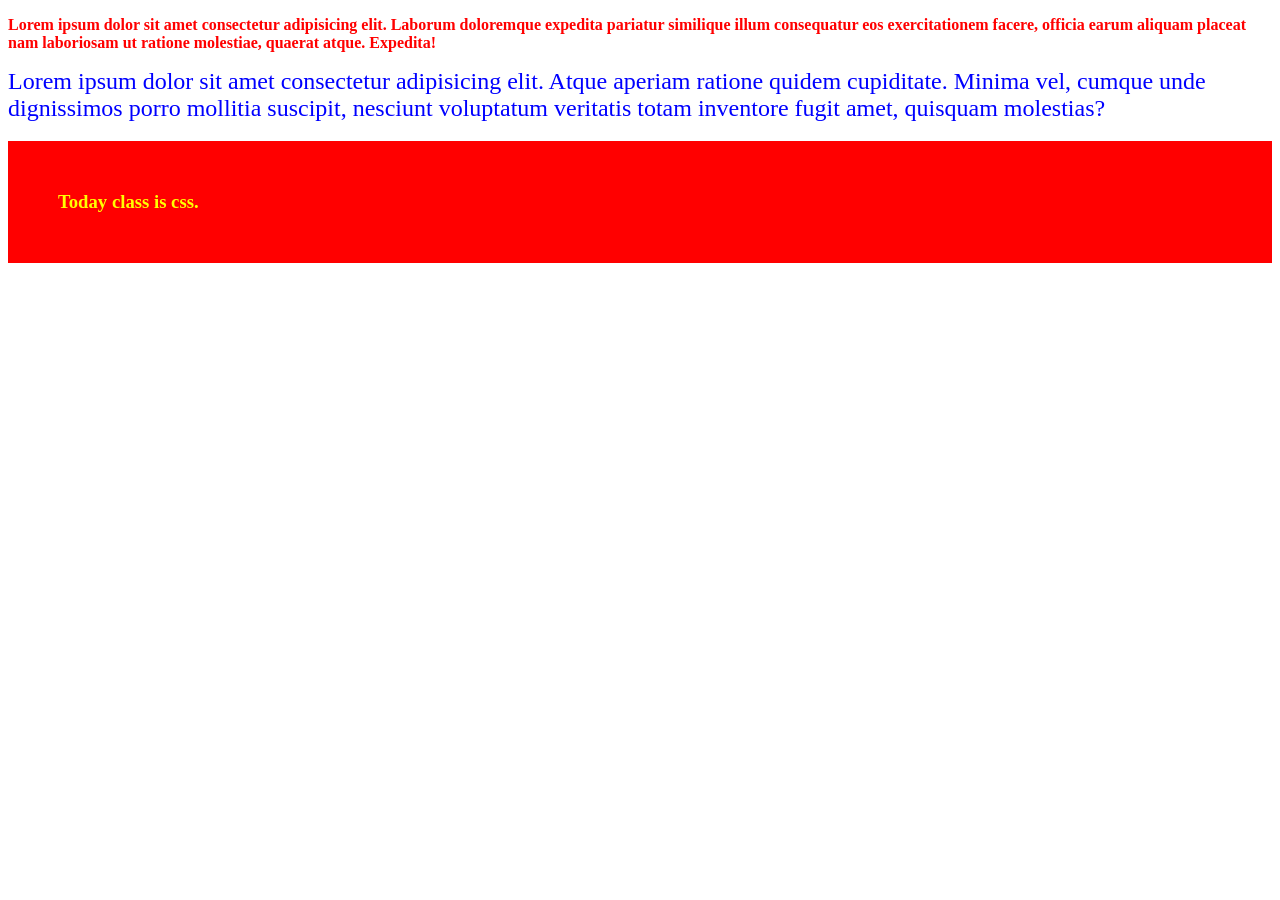
<file: pjt/20261116ex/index.html>
<!DOCTYPE html>
<html lang="en">
<head>
    <meta charset="UTF-8">
    <title>Document</title>

    <!-- 2.내부 스타일: <style> 태그로 css를 작성-->
    <style>
        div{
            font-size: 1.5em;
            color: blue;
        }
    </style>

    <!-- 외부(external) 스타일: .css파일을 따로 만들어서 작성-->
    <link href="index.css" rel="stylesheet type=text/css">

</head>
<body>

    <!-- 1.인라인 스타일: 태그에 직접 css를 작성 -->
     <p style="color: red; font-weight: bold;">
        Lorem ipsum dolor sit amet consectetur adipisicing elit. Laborum doloremque expedita pariatur similique illum consequatur eos exercitationem facere, officia earum aliquam placeat nam laboriosam ut ratione molestiae, quaerat atque. Expedita!
     </p>

     <div>
        Lorem ipsum dolor sit amet consectetur adipisicing elit. Atque aperiam ratione quidem cupiditate. Minima vel, cumque unde dignissimos porro mollitia suscipit, nesciunt voluptatum veritatis totam inventore fugit amet, quisquam molestias?
     </div>

     <h3>Today class is css.</h3>

</body>
</html>
</file>
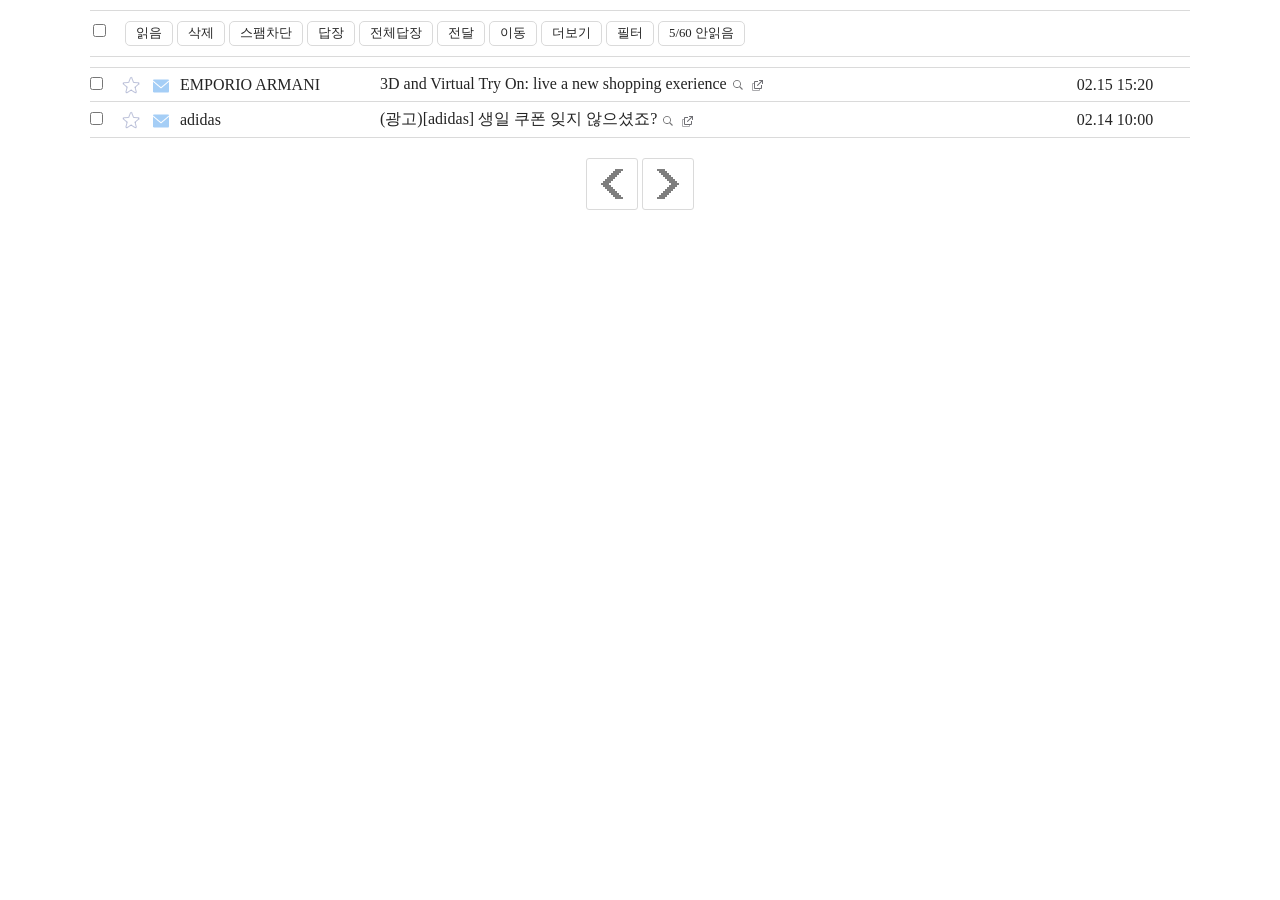
<file: pjt/20261118ex/index.html>
<!DOCTYPE html>
<html lang="en">
<head>
    <meta charset="UTF-8">
    <title>MAIL LIST</title>

    <link href="./common.css" rel="stylesheet" type="text/css">
    <link href="./index.css" rel="stylesheet" type="text/css">

</head>
<body>
    
    <div id="wrap">
        <div class="menu_wrap">
            <input type="checkbox">
            <a href="#none">읽음</a>
            <a href="#none">삭제</a>
            <a href="#none">스팸차단</a>
            <a href="#none">답장</a>
            <a href="#none">전체답장</a>
            <a href="#none">전달</a>
            <a href="#none">이동</a>
            <a href="#none">더보기</a>
            <a href="#none">필터</a>
            <a href="#none">5/60 안읽음</a>
        </div>
        <div class="list_wrap">
            <table>
                <tr>
                    <td>
                        <input type="checkbox">
                    </td>
                    <td>
                        <img src="./imgs/01.png">
                    </td>
                    <td>
                        <img src="./imgs/02.png">
                    </td>
                    <td>
                        <a href="#none">EMPORIO ARMANI</a>
                    </td>
                    <td>
                        <a href="#none">3D and Virtual Try On: live a new shopping exerience</a><a href="#none"><img src="./imgs/03.png"</a><a href="#none"><img src="./imgs/04.png"</a>                              
                    </td>
                    <td>
                        <a href="#none">02.15 15:20</a>
                    </td>
                </tr>
                <tr>
                    <td>
                        <input type="checkbox">
                    </td>
                    <td>
                        <img src="./imgs/01.png">
                    </td>
                    <td>
                        <img src="./imgs/02.png">
                    </td>
                    <td>
                        <a href="#none">adidas</a>
                    </td>
                    <td>
                        <a href="#none">(광고)[adidas] 생일 쿠폰 잊지 않으셨죠?</a><a href="#none"><img src="./imgs/03.png"</a><a href="#none"><img src="./imgs/04.png"</a>                              
                    </td>
                    <td>
                        <a href="#none">02.14 10:00</a>
                    </td>
                </tr>
            </table>
        </div>
        <div class="page">
            <a href="#none"><img src="./imgs/06.png"></a>
            <a href="#none"><img src="./imgs/05.png"></a>
        </div>
    </div>

</body>
</html>
</file>
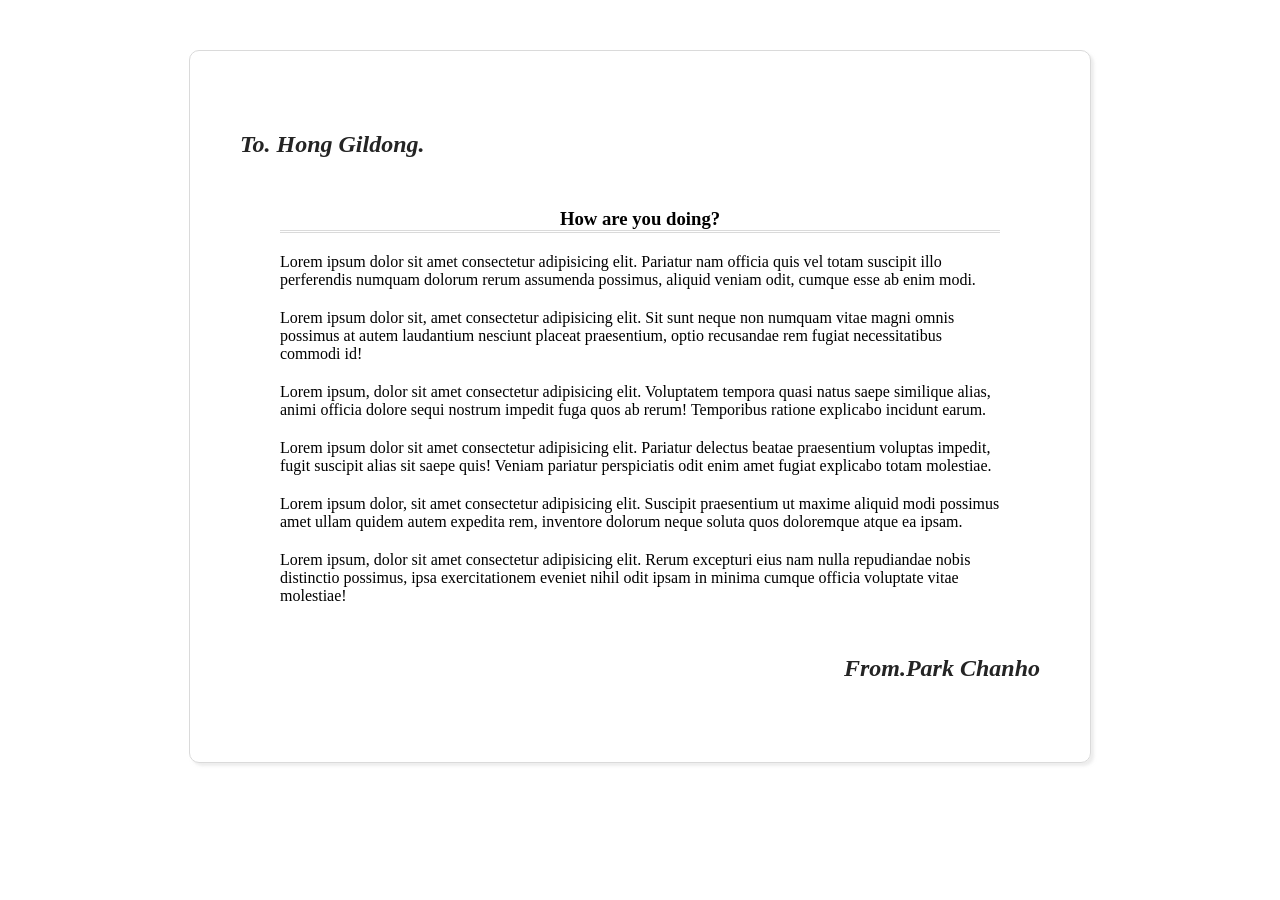
<file: pjt/20261117ex/letter/index.html>
<!DOCTYPE html>
<html lang="en">
<head>
    <meta charset="UTF-8">
    <title>letter</title>
    <link href="index.css" rel="stylesheet" type="text/css">
    <link href="common.css" rel="stylesheet" type="text/css">
</head>
<body>
    
    <div id="wrap">
       
        <div class="to">             
            <a href="http://www.naver.com" target="_blank">
               <h2>To. Hong Gildong.</h2>
            </a>   
        </div>

        <div class="head">
            <h3>
            How are you doing?
            </h3>
        </div>

     <div class="body">
        <p>
            Lorem ipsum dolor sit amet consectetur adipisicing elit. Pariatur nam officia quis vel totam suscipit illo perferendis numquam dolorum rerum assumenda possimus, aliquid veniam odit, cumque esse ab enim modi.
        </p>
        <p>
            Lorem ipsum dolor sit, amet consectetur adipisicing elit. Sit sunt neque non numquam vitae magni omnis possimus at autem laudantium nesciunt placeat praesentium, optio recusandae rem fugiat necessitatibus commodi id!
        </p>
        <p>
            Lorem ipsum, dolor sit amet consectetur adipisicing elit. Voluptatem tempora quasi natus saepe similique alias, animi officia dolore sequi nostrum impedit fuga quos ab rerum! Temporibus ratione explicabo incidunt earum.
        </p>
        <p>
            Lorem ipsum dolor sit amet consectetur adipisicing elit. Pariatur delectus beatae praesentium voluptas impedit, fugit suscipit alias sit saepe quis! Veniam pariatur perspiciatis odit enim amet fugiat explicabo totam molestiae.
        </p>
        <p>
            Lorem ipsum dolor, sit amet consectetur adipisicing elit. Suscipit praesentium ut maxime aliquid modi possimus amet ullam quidem autem expedita rem, inventore dolorum neque soluta quos doloremque atque ea ipsam.
        </p>
        <p>
            Lorem ipsum, dolor sit amet consectetur adipisicing elit. Rerum excepturi eius nam nulla repudiandae nobis distinctio possimus, ipsa exercitationem eveniet nihil odit ipsam in minima cumque officia voluptate vitae molestiae!
        </p>
     </div>

     <div class="from">
        <a href="#none">
        <h2>From.Park Chanho</h2>
        </a>
     </div>

    </div>

</body>
</html>
</file>
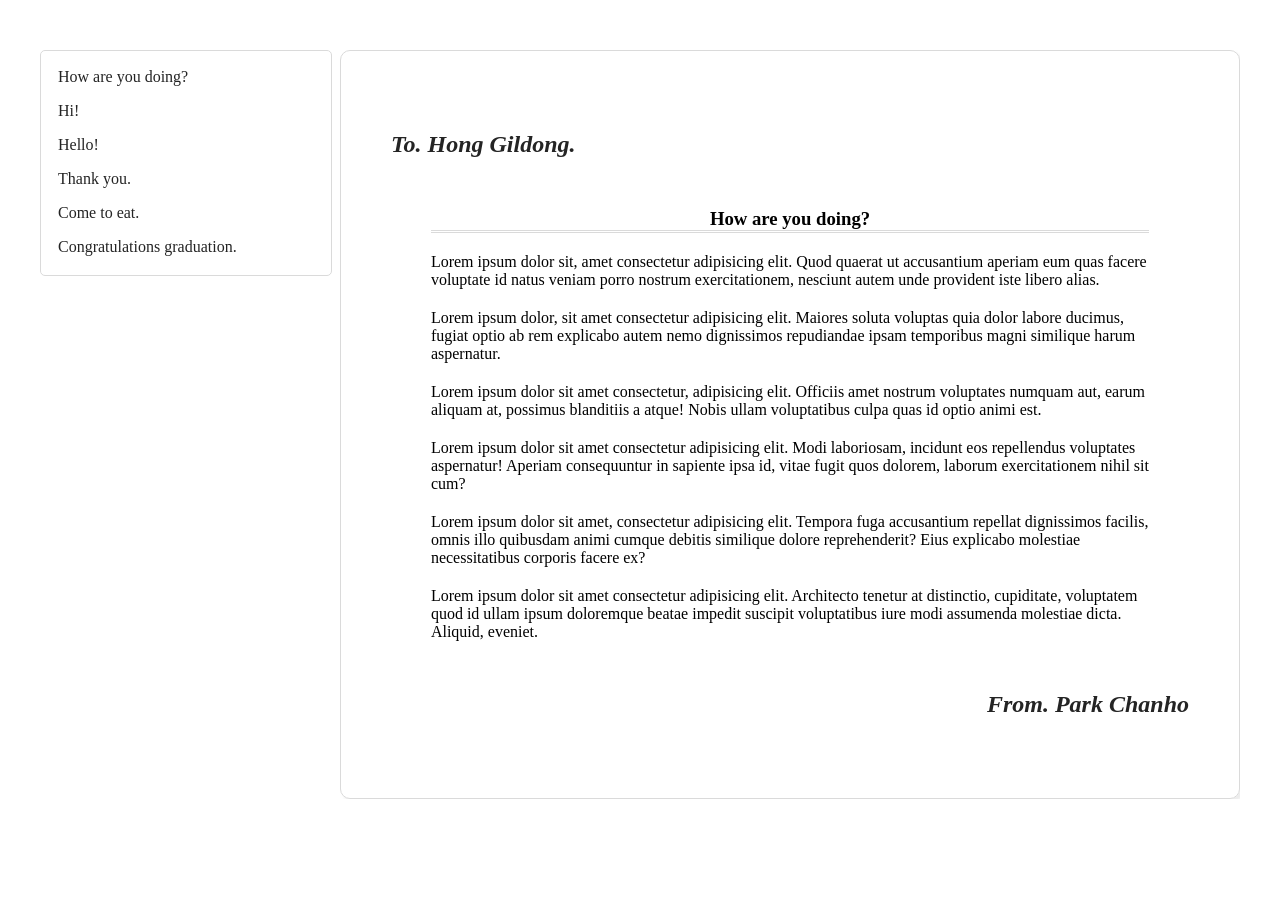
<file: pjt/20261117ex/letter_list/index.html>
<!DOCTYPE html>
<html lang="en">
<head>
    <meta charset="UTF-8">
    <title>Document</title>
    <link href="./common01.css" rel="stylesheet" type="text/css">
    <link href="./index01.css" rel="stylesheet" type="text/css">
</head>
<body>
    
    <div id="wrap">
        <ul>
            <li class="list">
                <ul>
                    <li><a href="#none">How are you doing?</a></li>
                    <li><a href="#none">Hi!</a></li>
                    <li><a href="#none">Hello!</a></li>
                    <li><a href="#none">Thank you.</a></li>
                    <li><a href="#none">Come to eat.</a></li>
                    <li><a href="#none">Congratulations graduation.</a></li>
                </ul>
            </li>
            <li class="letter">
                <div class="letter_wrap">

                    <div class="to">
                        <a href="http://www.naver.com" target="_blank">
                            <h2>To. Hong Gildong.</h2>
                        </a>
                    </div>

                    <div class="head">
                        <h3>
                            How are you doing?
                        </h3>
                    </div>

                    <div class="body">
                        <p>
                            Lorem ipsum dolor sit, amet consectetur adipisicing elit. Quod quaerat ut accusantium aperiam eum quas facere voluptate id natus veniam porro nostrum exercitationem, nesciunt autem unde provident iste libero alias.
                        </p>
                        <p>
                            Lorem ipsum dolor, sit amet consectetur adipisicing elit. Maiores soluta voluptas quia dolor labore ducimus, fugiat optio ab rem explicabo autem nemo dignissimos repudiandae ipsam temporibus magni similique harum aspernatur.
                        </p>
                        <p>
                            Lorem ipsum dolor sit amet consectetur, adipisicing elit. Officiis amet nostrum voluptates numquam aut, earum aliquam at, possimus blanditiis a atque! Nobis ullam voluptatibus culpa quas id optio animi est.
                        </p>
                        <p>
                            Lorem ipsum dolor sit amet consectetur adipisicing elit. Modi laboriosam, incidunt eos repellendus voluptates aspernatur! Aperiam consequuntur in sapiente ipsa id, vitae fugit quos dolorem, laborum exercitationem nihil sit cum?
                        </p>
                        <p>
                            Lorem ipsum dolor sit amet, consectetur adipisicing elit. Tempora fuga accusantium repellat dignissimos facilis, omnis illo quibusdam animi cumque debitis similique dolore reprehenderit? Eius explicabo molestiae necessitatibus corporis facere ex?
                        </p>
                        <p>
                            Lorem ipsum dolor sit amet consectetur adipisicing elit. Architecto tenetur at distinctio, cupiditate, voluptatem quod id ullam ipsum doloremque beatae impedit suscipit voluptatibus iure modi assumenda molestiae dicta. Aliquid, eveniet.
                        </p>
                    </div>

                    <div class="from">
                        <a href="#none">
                            <h2>From. Park Chanho</h2>
                        </a>
                    </div>

                </div>
            </li>
        </ul>
    </div>

</body>
</html>
</file>
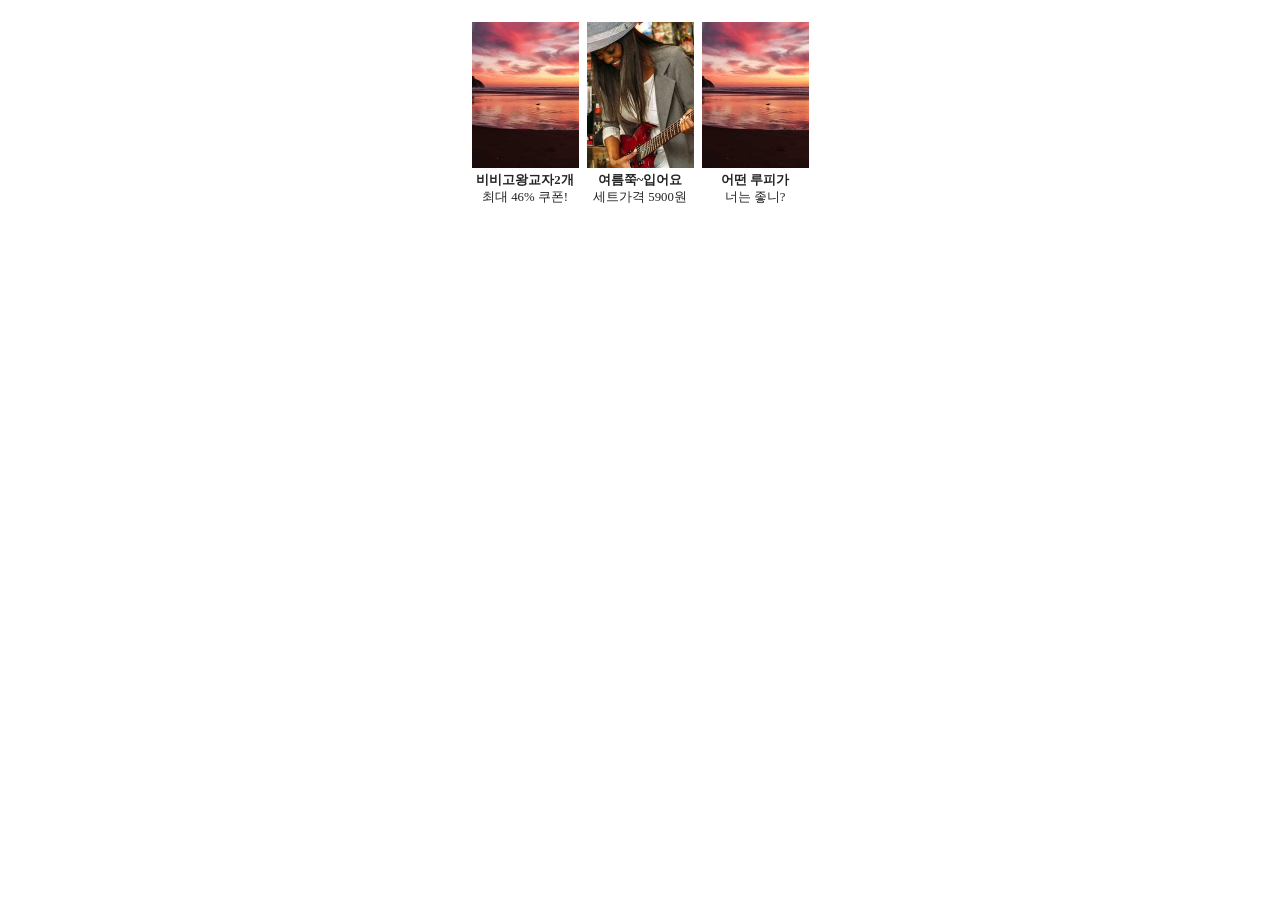
<file: pjt/20261118ex/goods_list/index.html>
<!DOCTYPE html>
<html lang="en">
<head>
    <meta charset="UTF-8">
    <title>GOODS</title>
    <link href="./common01.css" rel="stylesheet" type="text/css">
    <link href="./index01.css" rel="stylesheet" type="text/css">
</head>
<body>
    <div id="wrap">
        <table>
            <tbody>
                <tr>
                    <td>
                        <div>
                            <a href="#none"><img src="./imgs/788-214x292.jpg" alt="비비고왕교자2개"></a>
                        </div>
                        <div>
                            <a href="#none">
                                <p>비비고왕교자2개</p>
                                <p>최대 46% 쿠폰!</p>
                            </a>
                        </div>
                    </td>
                    <td>
                        <div>
                            <a href="#none"><img src="./imgs/836-214x292.jpg" alt="여름쭉~입어요"></a>
                        </div>
                        <div>
                            <a href="#none">
                                <p>여름쭉~입어요</p>
                                <p>세트가격 5900원</p>
                            </a>
                        </div>
                    </td>
                    <td>
                        <div>
                            <a href="#none"><img src="./imgs/788-214x292.jpg" alt="어떤 루피가 너는 좋니?"></a>
                        </div>
                        <div>
                            <a href="#none">
                                <p>어떤 루피가</p>
                                <p>너는 좋니?</p>
                            </a>
                        </div>
                    </td>
                </tr>
            </tbody>
        </table>
    </div>
</body>
</html>
</file>
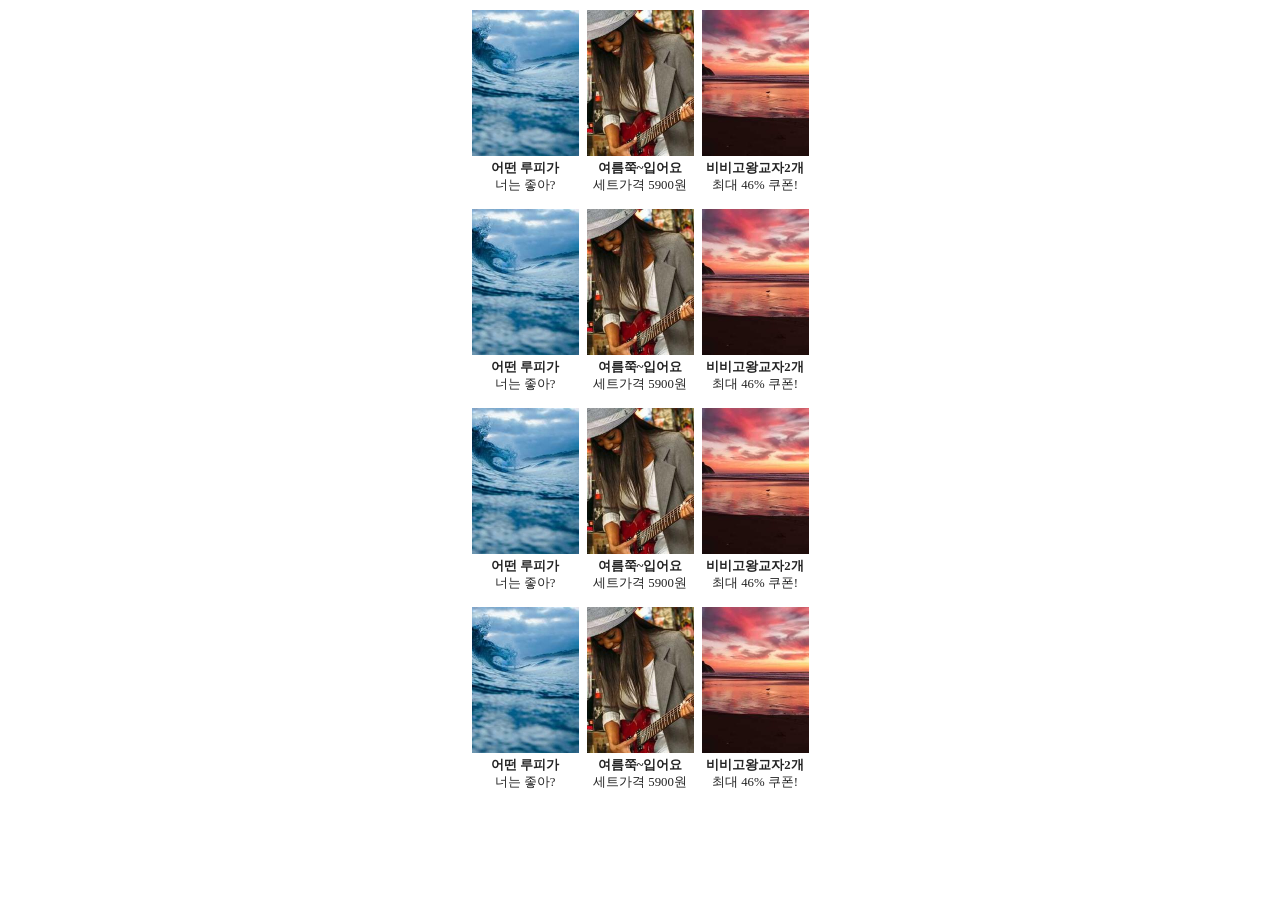
<file: pjt/20261118ex/goos_list_li/index.html>
<!DOCTYPE html>
<html lang="en">
<head>
    <meta charset="UTF-8">
    <title>GOODS LIST</title>

    <link href="./common.css" rel="stylesheet" type="text/css">
    <link href="./index.css" rel="stylesheet" type="text/css">

</head>
<body>
    
    <div id="wrap">
        <ul class="item">
            <li class="item_wrap">
                <div>
                    <a href="#none"><img src="./imgs/935-214x292.jpg"></a>
                </div>
                <div>
                    <a href="#none">
                        <p>
                            어떤 루피가
                        </p>
                        <p>
                            너는 좋아?
                        </p>
                    </a>
                </div>
            </li>
            <li class="item_wrap">
                <div>
                    <a href="#none"><img src="./imgs/836-214x292.jpg"></a>
                </div>
                <div>
                    <a href="#none">
                        <p>
                            여름쭉~입어요
                        </p>
                        <p>
                            세트가격 5900원
                        </p>
                    </a>
                </div>
            </li>
            <li class="item_wrap">
                <div>
                    <a href="#none"><img src="./imgs/788-214x292.jpg"></a>
                </div>
                <div>
                    <a href="#none">
                        <p>
                            비비고왕교자2개
                        </p>
                        <p>
                            최대 46% 쿠폰!
                        </p>
                    </a>
                </div>
            </li>
        </ul>
        <ul class="item">
            <li class="item_wrap">
                <div>
                    <a href="#none"><img src="./imgs/935-214x292.jpg"></a>
                </div>
                <div>
                    <a href="#none">
                        <p>
                            어떤 루피가
                        </p>
                        <p>
                            너는 좋아?
                        </p>
                    </a>
                </div>
            </li>
            <li class="item_wrap">
                <div>
                    <a href="#none"><img src="./imgs/836-214x292.jpg"></a>
                </div>
                <div>
                    <a href="#none">
                        <p>
                            여름쭉~입어요
                        </p>
                        <p>
                            세트가격 5900원
                        </p>
                    </a>
                </div>
            </li>
            <li class="item_wrap">
                <div>
                    <a href="#none"><img src="./imgs/788-214x292.jpg"></a>
                </div>
                <div>
                    <a href="#none">
                        <p>
                            비비고왕교자2개
                        </p>
                        <p>
                            최대 46% 쿠폰!
                        </p>
                    </a>
                </div>
            </li>
        </ul>
        <ul class="item">
            <li class="item_wrap">
                <div>
                    <a href="#none"><img src="./imgs/935-214x292.jpg"></a>
                </div>
                <div>
                    <a href="#none">
                        <p>
                            어떤 루피가
                        </p>
                        <p>
                            너는 좋아?
                        </p>
                    </a>
                </div>
            </li>
            <li class="item_wrap">
                <div>
                    <a href="#none"><img src="./imgs/836-214x292.jpg"></a>
                </div>
                <div>
                    <a href="#none">
                        <p>
                            여름쭉~입어요
                        </p>
                        <p>
                            세트가격 5900원
                        </p>
                    </a>
                </div>
            </li>
            <li class="item_wrap">
                <div>
                    <a href="#none"><img src="./imgs/788-214x292.jpg"></a>
                </div>
                <div>
                    <a href="#none">
                        <p>
                            비비고왕교자2개
                        </p>
                        <p>
                            최대 46% 쿠폰!
                        </p>
                    </a>
                </div>
            </li>
        </ul>
        <ul class="item">
            <li class="item_wrap">
                <div>
                    <a href="#none"><img src="./imgs/935-214x292.jpg"></a>
                </div>
                <div>
                    <a href="#none">
                        <p>
                            어떤 루피가
                        </p>
                        <p>
                            너는 좋아?
                        </p>
                    </a>
                </div>
            </li>
            <li class="item_wrap">
                <div>
                    <a href="#none"><img src="./imgs/836-214x292.jpg"></a>
                </div>
                <div>
                    <a href="#none">
                        <p>
                            여름쭉~입어요
                        </p>
                        <p>
                            세트가격 5900원
                        </p>
                    </a>
                </div>
            </li>
            <li class="item_wrap">
                <div>
                    <a href="#none"><img src="./imgs/788-214x292.jpg"></a>
                </div>
                <div>
                    <a href="#none">
                        <p>
                            비비고왕교자2개
                        </p>
                        <p>
                            최대 46% 쿠폰!
                        </p>
                    </a>
                </div>
            </li>
        </ul>
    </div>

</body>
</html>
</file>
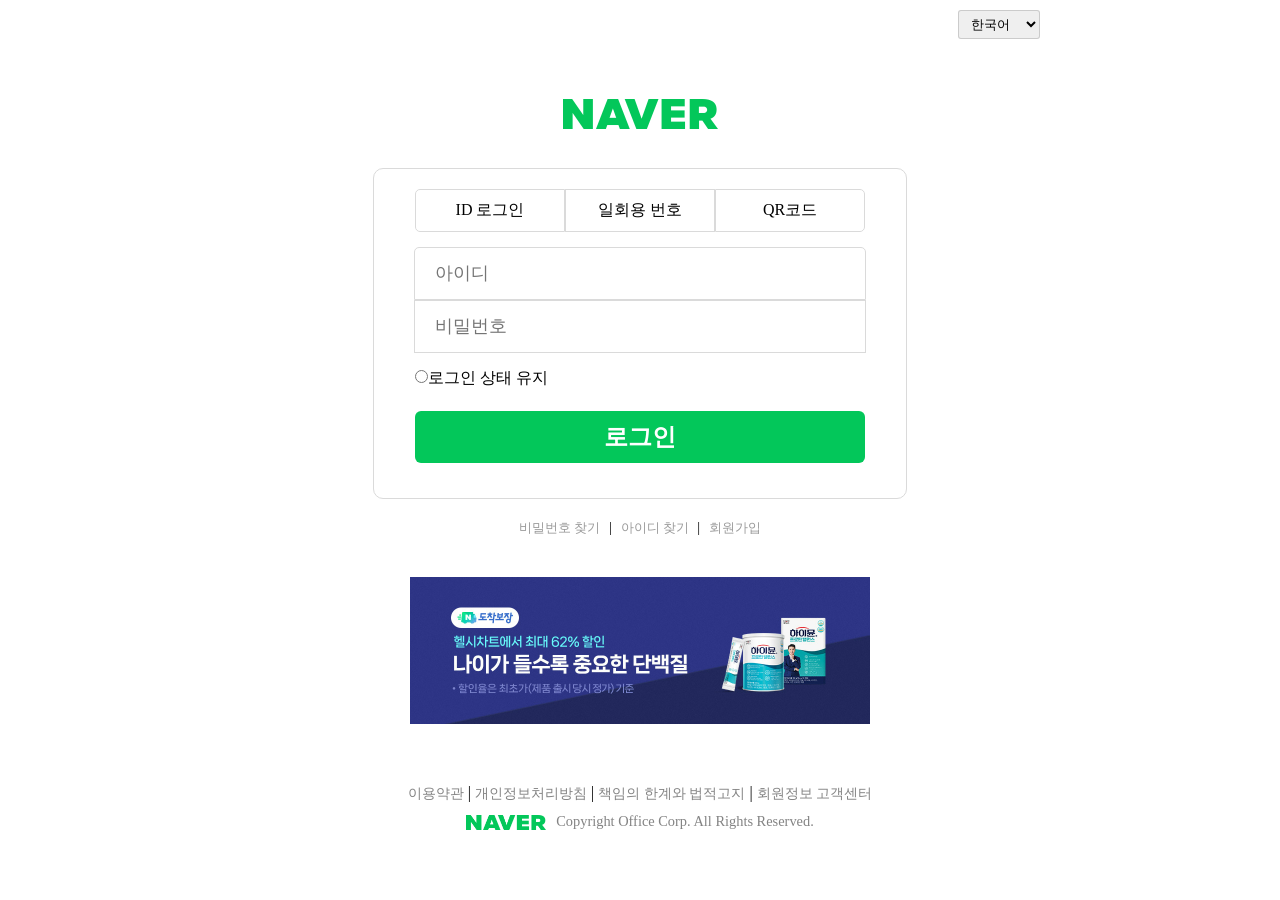
<file: pjt/20261119ex/login/index.html>
<!DOCTYPE html>
<html lang="en">
<head>
    <meta charset="UTF-8">
    <title>LOGIN</title>

    <link href="./common.css" rel="stylesheet" type="text/css">
    <link href="./index.css" rel="stylesheet" type="text/css">

</head>
<body>

    <div id="wrap">

        <div class="language">
            <select>
                <option value="kor">한국어</option>
                <option value="eng">English</option>
                <option value="chi">中文</option>
            </select>
        </div>

        <div class="logo">
            <img src="./imgs/img02.png">
        </div>

        <div class="login_form">
            <ul>
                <li>ID 로그인</li>
                <li>일회용 번호</li>
                <li>QR코드</li>
            </ul>
            <input type="text" name="m_id" placeholder="아이디">
            <br>
            <input type="password" name="m_pw" placeholder="비밀번호">  
            <div>
                <input type="radio" name="status_login">로그인 상태 유지
                <br>
                <button>로그인</button>
            </div>
        </div>

        <div class="find_mamber">
            <a href="#none"> 비밀번호 찾기</a>
                |
            <a href="#none"> 아이디 찾기</a>
                |
            <a href="#none"> 회원가입</a>
        </div>

        <div class="ad">
            <a href="#none">
                <img src="./imgs/img01.png">
            </a>
        </div>

        <div class="office">
            <p>
                <a href="#none">이용약관</a>
                 |
                <a href="#none">개인정보처리방침</a>
                 |
                <a href="#none">책임의 한계와 법적고지</a>
                 |
                <a href="#none">회원정보 고객센터</a>
            </p>
            <p>
                <img src="./imgs/img02.png"><span>Copyright Office Corp. All Rights Reserved.</span>
            </p>
         </div>
         
    </div>
    
</body>
</html>
</file>
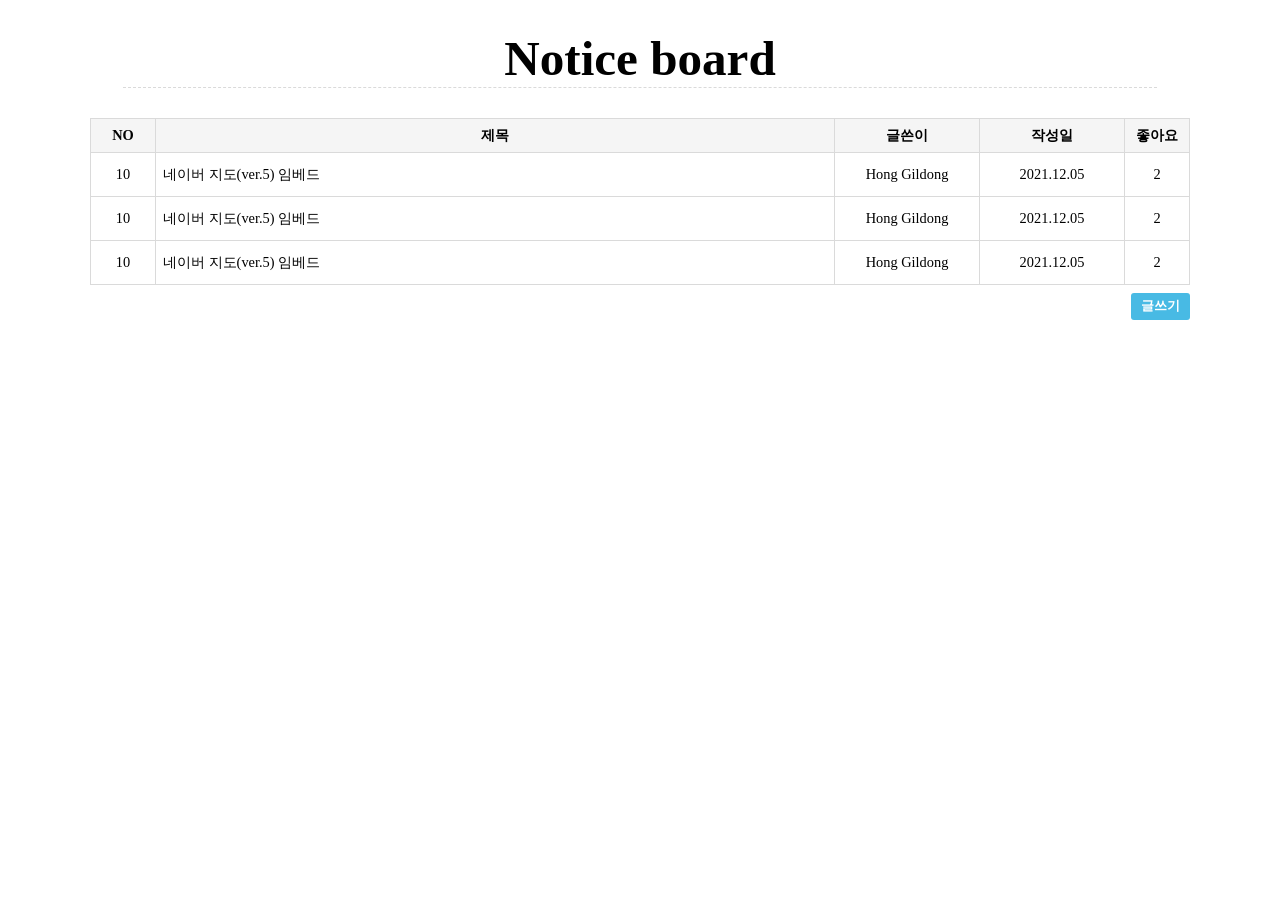
<file: pjt/20261119ex/notice_board_list/index.html>
<!DOCTYPE html>
<html lang="en">
<head>
    <meta charset="UTF-8">
    <title>NOTICE BOARD LIST</title>

    <link href="./common.css" rel="Stylesheet" type="text/css">
    <link href="./index.css" rel="Stylesheet" type="text/css">

</head>
<body>
    
    <div id="wrap">

        <div class="title">
            Notice board
        </div>

        <table>
            <thead>
                <tr>
                    <th>NO</th>
                    <th>제목</th>
                    <th>글쓴이</th>
                    <th>작성일</th>
                    <th>좋아요</th>
                </tr>
            </thead>
            <tbody>
                <tr>
                    <td>
                        10
                    </td>
                    <td>
                        네이버 지도(ver.5) 임베드 
                    </td>
                    <td>
                        Hong Gildong
                    </td>
                    <td>
                        2021.12.05
                    </td>
                    <td>2</td>
                </tr>
                                <tr>
                    <td>
                        10
                    </td>
                    <td>
                        네이버 지도(ver.5) 임베드 
                    </td>
                    <td>
                        Hong Gildong
                    </td>
                    <td>
                        2021.12.05
                    </td>
                    <td>2</td>
                </tr>
                                <tr>
                    <td>
                        10
                    </td>
                    <td>
                        네이버 지도(ver.5) 임베드
                    </td>
                    <td>
                        Hong Gildong
                    </td>
                    <td>
                        2021.12.05
                    </td>
                    <td>2</td>
                </tr>
            </tbody>
        </table>

        <div class="fun">
            <a href="#none">글쓰기</a>
        </div>

    </div>

</body>
</html>
</file>
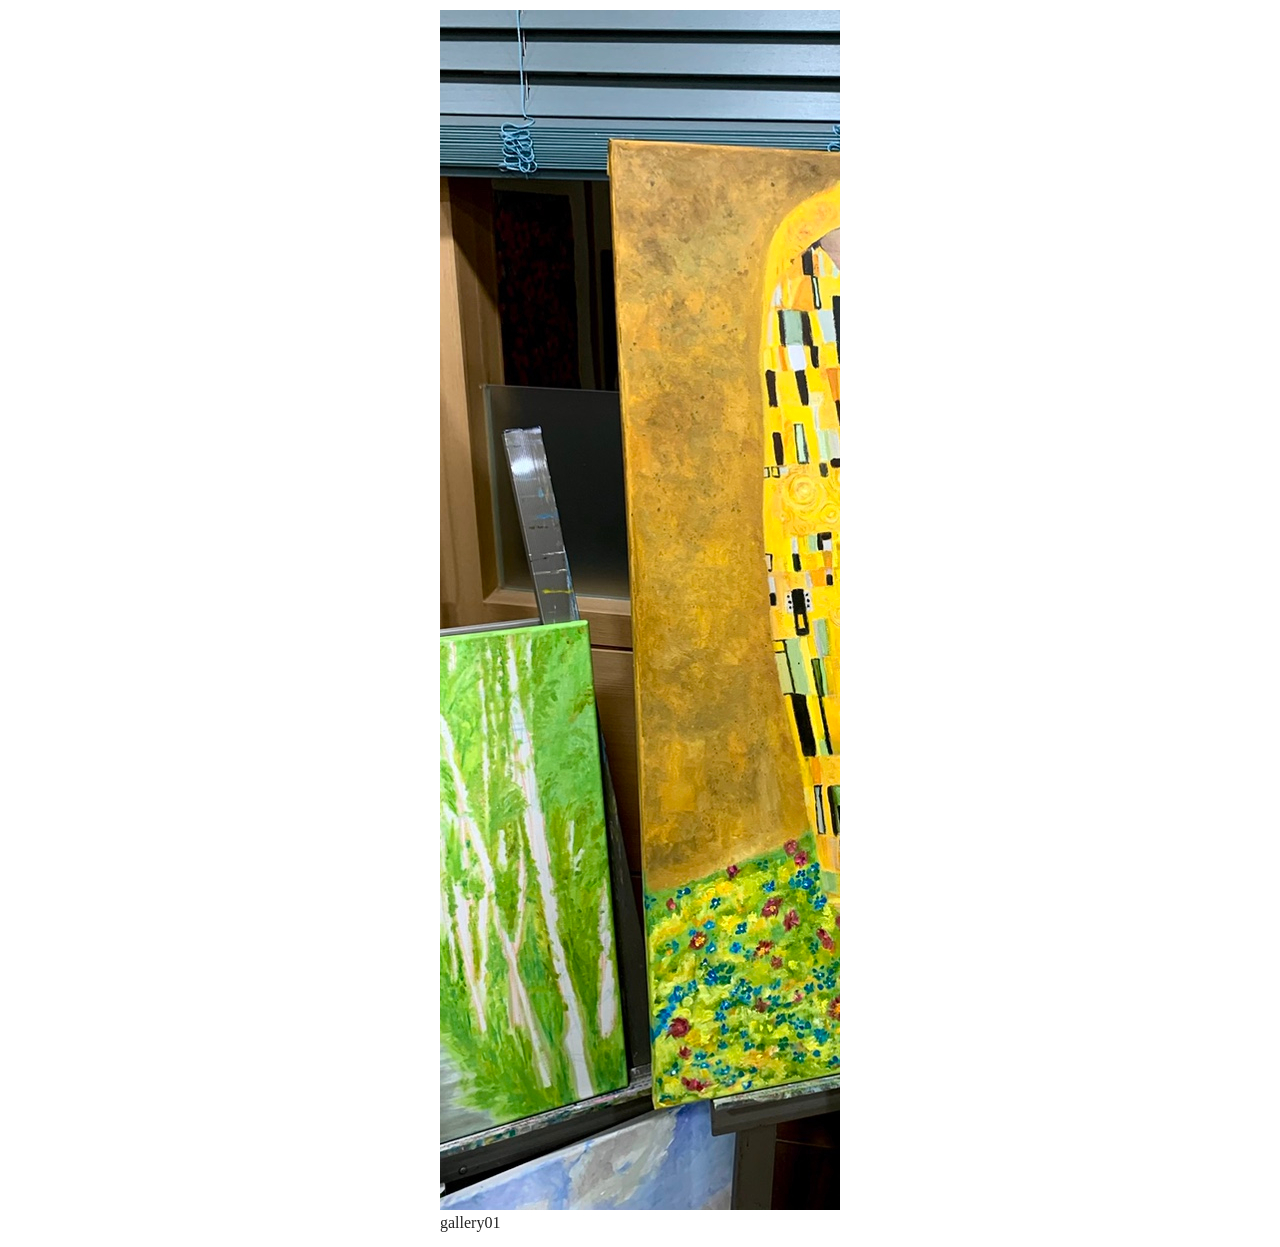
<file: pjt/20261120ex/gallery/index.html>
<!DOCTYPE html>
<html lang="en">
<head>
    <meta charset="UTF-8">
    <title>gllery</title>

    <link href="./index.css" rel="stylesheet" type="text/css">
    <link href="./common.css" rel="stylesheet" type="text/css">

</head>
<body>

    <div id="wrap">

            <ul class="item">
                <li class="list">
                    <div>
                     <a href="#none"> <img src="./imgs/7360.jpg"> </a>
                    </div>

                    <div>
                     <a href="#none"> <span> gallery01</span></a>
                    </div>
                </li> 

            </ul>

    </div>
    
</body>
</html>
</file>
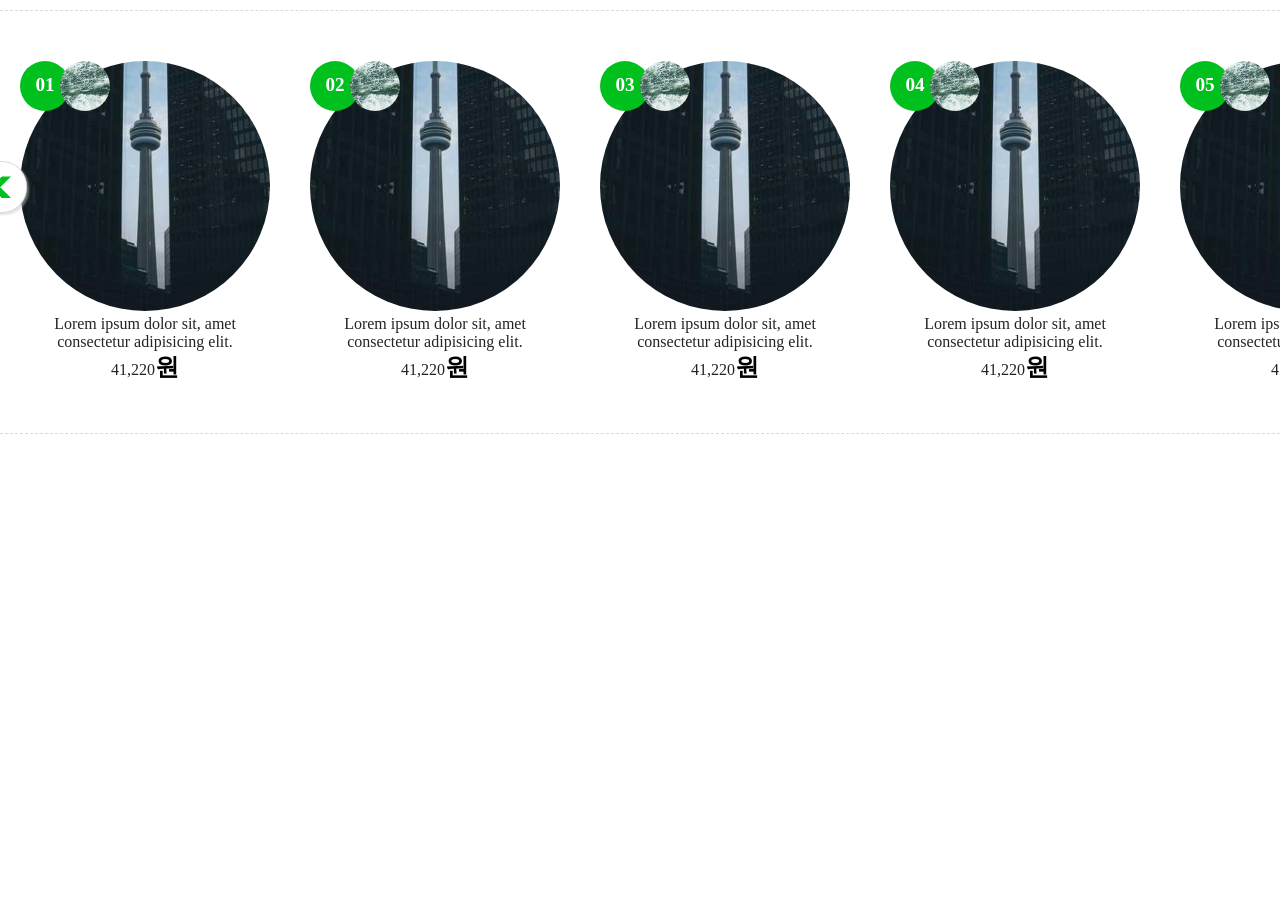
<file: pjt/20261120ex/slide/index.html>
<!DOCTYPE html>
<html lang="en">
<head>
    <meta charset="UTF-8">
    <title>Document</title>

    <link href="./index.css" rel="stylesheet" type="text/css">
    <link href="./common.css" rel="stylesheet" type="text/css">

</head>
<body>
    
    <div id="wrap">

        <div class="slide_wrap">

            <ul>
                <li class="item_wrap">

                    <div class="thum">
                        <a href="#none">
                            <img src="./imgs/1075-500x500.jpg">
                        </a>
                    </div>
                    <div class="goods_info">
                        <a href="#none"> Lorem ipsum dolor sit, amet consectetur adipisicing elit.</a>
                    </div>
                    <div class="goods_price">
                        <a href="#none">41,220</a><span>원</spen> </a>
                    </div>
                    <div class="no">
                        01
                    </div>
                    <div class="sticker">
                        <img src="./imgs/1053-100x100.jpg">
                    </div>

                </li>
                <li class="item_wrap">

                    <div class="thum">
                        <a href="#none">
                            <img src="./imgs/1075-500x500.jpg">
                        </a>
                    </div>
                    <div class="goods_info">
                        <a href="#none"> Lorem ipsum dolor sit, amet consectetur adipisicing elit.</a>
                    </div>
                    <div class="goods_price">
                        <a href="#none">41,220</a><span>원</spen> </a>
                    </div>
                    <div class="no">
                        02
                    </div>
                    <div class="sticker">
                        <img src="./imgs/1053-100x100.jpg">
                    </div>

                </li>
                <li class="item_wrap">

                    <div class="thum">
                        <a href="#none">
                            <img src="./imgs/1075-500x500.jpg">
                        </a>
                    </div>
                    <div class="goods_info">
                        <a href="#none"> Lorem ipsum dolor sit, amet consectetur adipisicing elit.</a>
                    </div>
                    <div class="goods_price">
                        <a href="#none">41,220</a><span>원</spen> </a>
                    </div>
                    <div class="no">
                        03
                    </div>
                    <div class="sticker">
                        <img src="./imgs/1053-100x100.jpg">
                    </div>

                </li>
                <li class="item_wrap">

                    <div class="thum">
                        <a href="#none">
                            <img src="./imgs/1075-500x500.jpg">
                        </a>
                    </div>
                    <div class="goods_info">
                        <a href="#none"> Lorem ipsum dolor sit, amet consectetur adipisicing elit.</a>
                    </div>
                    <div class="goods_price">
                        <a href="#none">41,220</a><span>원</spen> </a>
                    </div>
                    <div class="no">
                        04
                    </div>
                    <div class="sticker">
                        <img src="./imgs/1053-100x100.jpg">
                    </div>

                </li>
                <li class="item_wrap">

                    <div class="thum">
                        <a href="#none">
                            <img src="./imgs/1075-500x500.jpg">
                        </a>
                    </div>
                    <div class="goods_info">
                        <a href="#none"> Lorem ipsum dolor sit, amet consectetur adipisicing elit.</a>
                    </div>
                    <div class="goods_price">
                        <a href="#none">41,220</a><span>원</spen> </a>
                    </div>
                    <div class="no">
                        05
                    </div>
                    <div class="sticker">
                        <img src="./imgs/1053-100x100.jpg">
                    </div>

                </li>
            </ul>

            <div class="left_arrow">
                <a href="#none">
                    <img src="./imgs/img02.png">
                </a>
            </div>

             <div class="right_arrow">
                <a href="#none">
                    <img src="./imgs/img01.png">
                </a>
            </div>
        
        </div>
         
    </div>
    
</body>
</html>
</file>
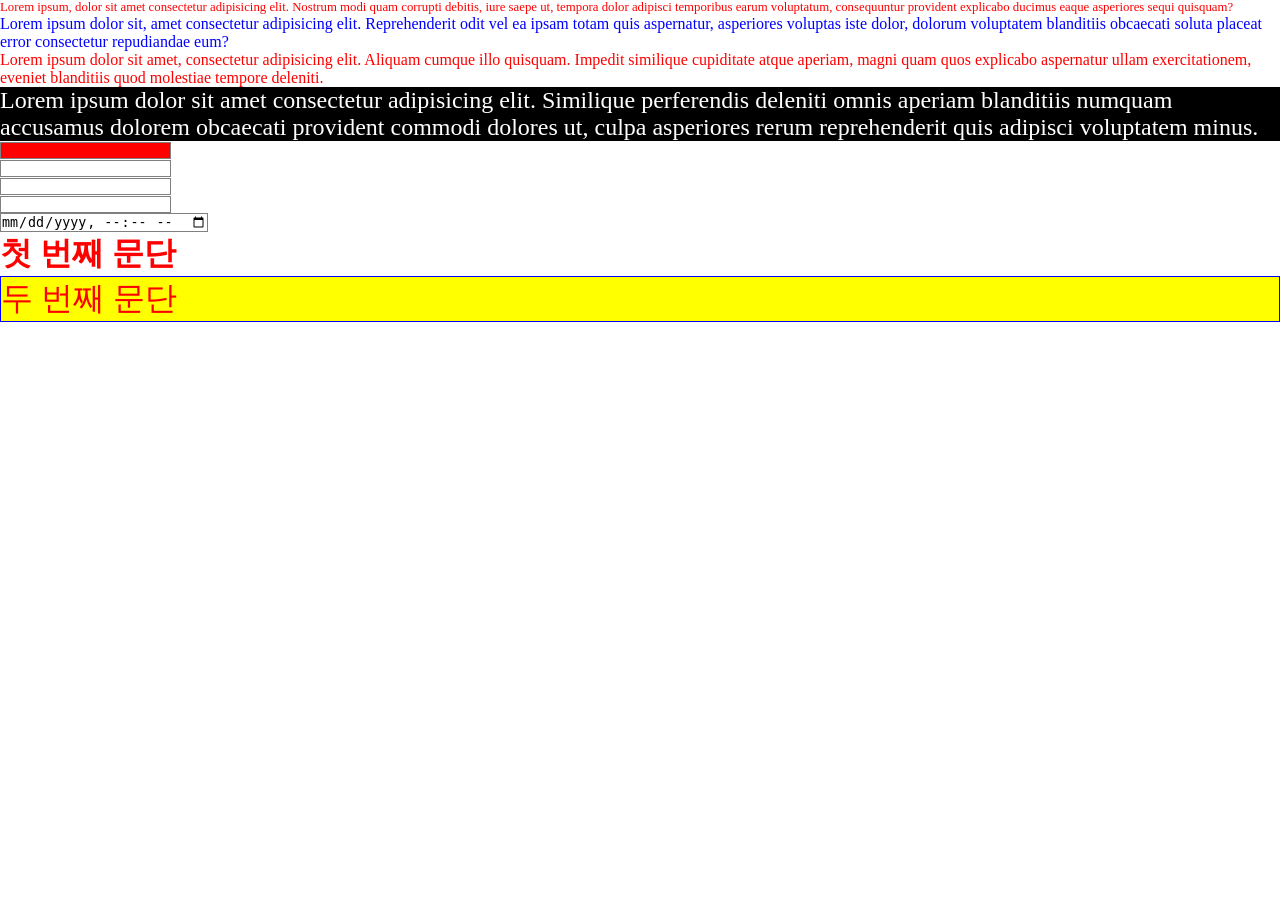
<file: pjt/20261116ex/index01.html>
<!DOCTYPE html>
<html lang="en">
<head>
    <meta charset="UTF-8">
    <title>Document</title>

    <link href="index01.css" rel="stylesheet" type="text/css">
</head>
<body>

    <p class="dog cat duck">
        Lorem ipsum, dolor sit amet consectetur adipisicing elit. Nostrum modi quam corrupti debitis, iure saepe ut, tempora dolor adipisci temporibus earum voluptatum, consequuntur provident explicabo ducimus eaque asperiores sequi quisquam?
    </p>
    
    <div class="lion">
        Lorem ipsum dolor sit, amet consectetur adipisicing elit. Reprehenderit odit vel ea ipsam totam quis aspernatur, asperiores voluptas iste dolor, dolorum voluptatem blanditiis obcaecati soluta placeat error consectetur repudiandae eum?
    </div>

    <p class="bug">
        Lorem ipsum dolor sit amet, consectetur adipisicing elit. Aliquam cumque illo quisquam. Impedit similique cupiditate atque aperiam, magni quam quos explicabo aspernatur ullam exercitationem, eveniet blanditiis quod molestiae tempore deleniti.
    </p>

    <div class="robot robot1 robot2" id="magingga">
        Lorem ipsum dolor sit amet consectetur adipisicing elit. Similique perferendis deleniti omnis aperiam blanditiis numquam accusamus dolorem obcaecati provident commodi dolores ut, culpa asperiores rerum reprehenderit quis adipisci voluptatem minus.
    </div>

    <input type="text" name="mamid"><br>
    <input type="password" name="mamPw"><br>
    <input type="email" name="mammail"><br>
    <input type="number" name="memPhone"><br>
    <input type="datetime-local" name="mamRagdate"><br>

    <section>
         <p>첫 번째 문단</p>
         <div>
            <p>두 번째 문단</p>
         </div>
    </section>

</body>
</html>
</file>
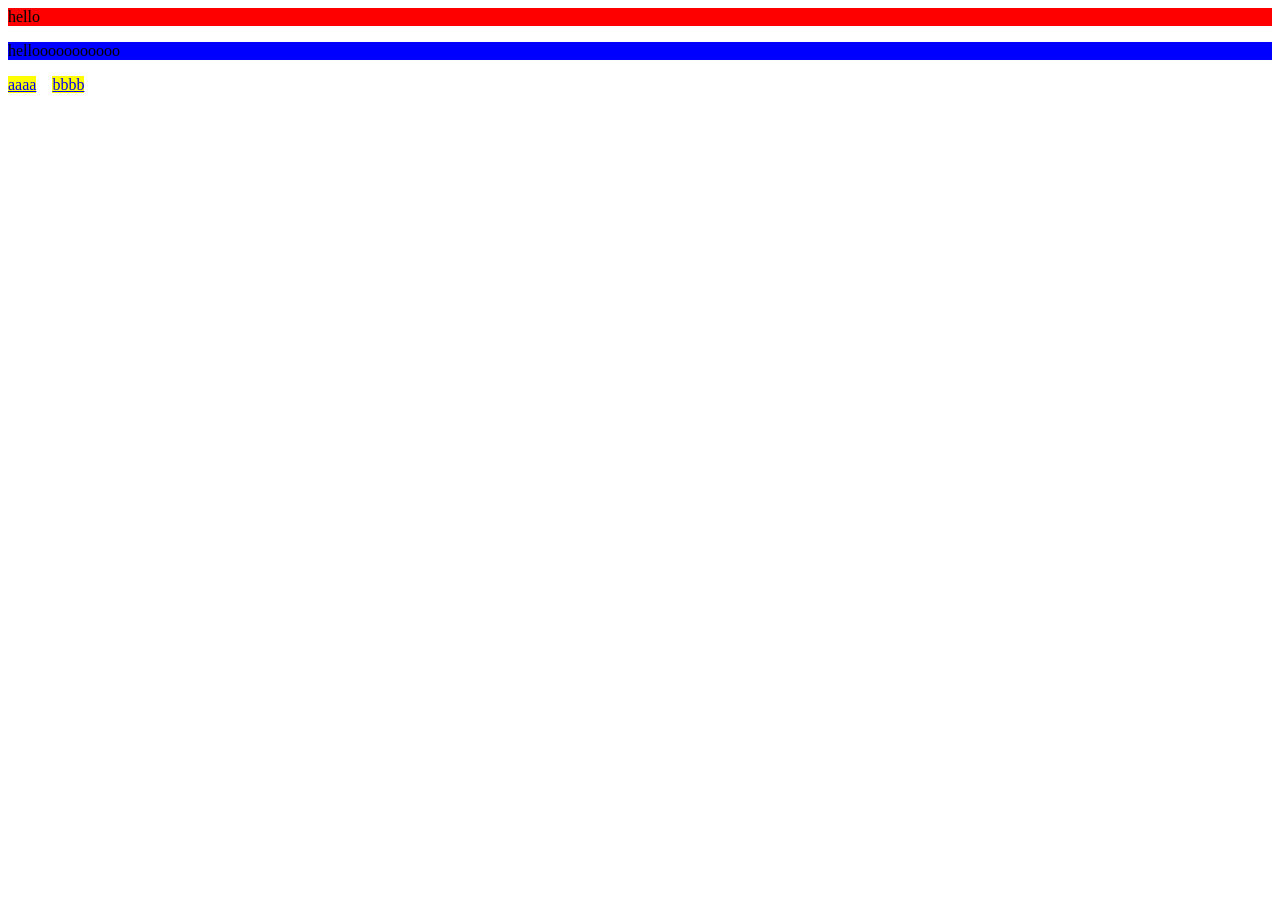
<file: pjt/20261118ex/temp.html>
<!DOCTYPE html>
<html lang="en">
<head>
    <meta charset="UTF-8">
    <meta name="viewport" content="width=device-width, initial-scale=1.0">
    <title>Document</title>

    <style>
        div {
            background-color: red;
        }

        p {
            background-color: blue;
        }

        a {
            background-color: yellow;
        }
    </style>

</head>
<body>
    
    <div>
        hello
    </div>

    <p>
        hellooooooooooo
    </p>

    <a href="#none">aaaa</a>
    &nbsp;&nbsp;
    <a href="#none">bbbb</a>

</body>
</html>
</file>
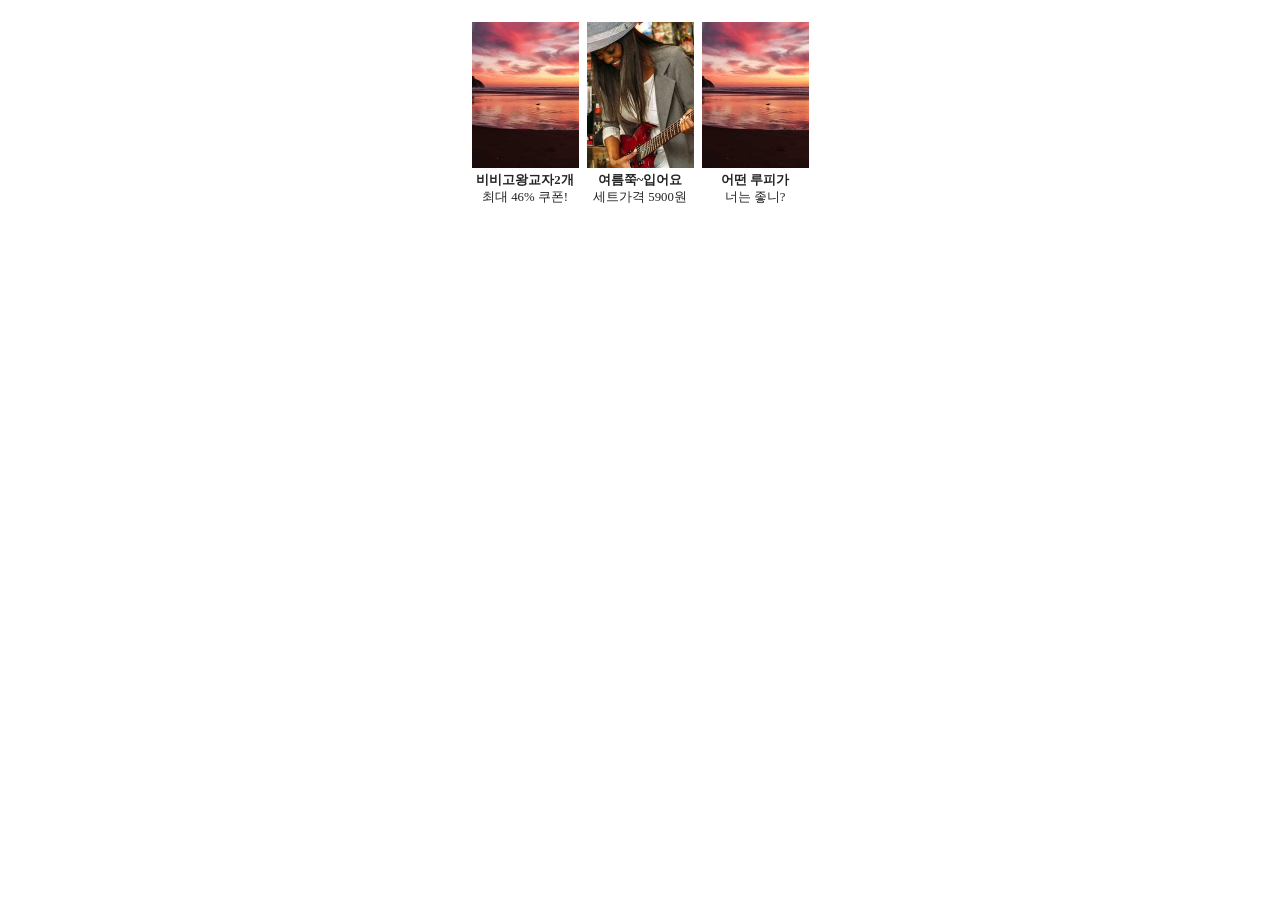
<file: pjt/20261118ex/goods_list/index01.html>
<!DOCTYPE html>
<html lang="en">
<head>
    <meta charset="UTF-8">
    <title>GOODS</title>

    <link href="./common01.css" rel="stylesheet" type="text/css">
    <link href="./index01.css" rel="stylesheet" type="text/css">

</head>
<body>

    <div id="wrap">

        <table>
            <tbody>
                <tr>
                    <td>
                       <div>
                        <a href="#none"><img src=./imgs/788-214x292.jpg></a>
                       </div>
                       <div>
                        <a href="#none">
                        <p>
                            비비고왕교자2개
                        </p>
                        <p>
                            최대 46% 쿠폰!
                        </p> 
                       </div>
                    </td>

                    <td>
                       <div>
                        <a href="#none"><img src=./imgs/836-214x292.jpg></a>
                       </div>
                       <div>
                        <a href="#none">
                        <p>
                            여름쭉~입어요
                        </p>
                        <p>
                            세트가격 5900원
                        </p>
                       </div>
                    </td>

                    <td>
                       <div>
                        <a href="#none"><img src=./imgs/788-214x292.jpg></a>
                       </div>
                       <div>
                        <a href="#none">
                        <p>
                            어떤 루피가
                        </p>
                        <p>
                            너는 좋니?
                        </p> 
                       </div>
                    </td>
                </tr>
            </tbody>
        </table>
    </div>
</body>
</html>
</file>
<file: pjt/20261116ex/index.css>
h3 {
    color: yellow;
    font-weight: bold;
    background-color: red;
    padding:50px;
}
</file>
<file: pjt/20261118ex/common.css>
* {
    margin: 0;
    padding: 0;
}

a {
    color: #242424;
    text-decoration: none;
}

a:hover {
    text-decoration: underline;
}
</file>
<file: pjt/20261118ex/index.css>
#wrap {
    width: 1100px;
    margin: 0 auto;
}

/* 상단 메뉴 START */
#wrap div.menu_wrap {
    margin: 10px 0;
    padding: 10px 0;
    border-top: 1px solid #dadada;
    border-bottom: 1px solid #dadada;
}

#wrap div.menu_wrap input {
    margin-left: 3px;
}

#wrap div.menu_wrap a {
    display: inline-block;
    border: 1px solid #dadada;
    border-radius: 5px;
    padding: 3px 10px;
    font-size: .8em;
}

#wrap div.menu_wrap a:hover {
    text-decoration: none;
    background-color: rgba(200, 200, 200, .3);
}

#wrap div.menu_wrap a:nth-child(2) {
    margin-left: 15px;
}
/* 상단 메뉴 END */

/* 메일 리스트 START */
#wrap div.list_wrap {
    
}

#wrap div.list_wrap table {
    width: 100%;
    border-collapse: collapse;
}

#wrap div.list_wrap table tr {
    border-top: 1px solid #dadada;
}

#wrap div.list_wrap table tr:last-child {
    border-bottom: 1px solid #dadada;
}

#wrap div.list_wrap table tr:hover {
    background-color: rgba(220, 220, 220, .2);
}

#wrap div.list_wrap table td {
    padding: 7px 0;
}

#wrap div.list_wrap table td img {
    vertical-align: middle;
    margin-left: 2px;
}

#wrap div.list_wrap table td:nth-child(1),
#wrap div.list_wrap table td:nth-child(2),
#wrap div.list_wrap table td:nth-child(3) {
    width: 30px;
}

#wrap div.list_wrap table td:nth-child(4) {
    width: 200px;
}

#wrap div.list_wrap table td:nth-child(5) {
    /* 메일 제목 */
}

#wrap div.list_wrap table td:nth-child(6) {
    width: 150px;
    text-align: center;
}

/* 메일 리스트 END */

/* 페이지 START */
#wrap div.page {
    text-align: center;
}

#wrap div.page a {
    display: inline-block;
    margin-top: 20px;
    width: 50px; height: 50px;
    border: 1px solid #dadada;
    border-radius: 3px;
}
/* 페이지 END */
</file>
<file: pjt/20261117ex/letter/index.css>
#wrap {
    width: 800px;
    border: 1px solid #dadada;
    border-radius: 10px;
    margin: 50px auto;
    padding: 80px 50px;
    box-shadow: 3px 3px 3px rgba(220,220,220,.5);
}
/*
#wrap div.to a {
    color: #242424;
    text-decoration: none;
}
/* 반응 선택자
#wrap div.to a:hover {
    text-decoration: underline;
}
*/

#wrap div.to {
    font-style: italic;
    margin: 0 0 50px 0;
}

#wrap div.head {
    width: 90%;
    border-bottom: double #dadada;
    margin: 0 auto;
    text-align: center;
}

#wrap div.body {
    width: 90%;
    margin: 0 auto;
}

#wrap div.body p {
    margin: 20px 0;
}

#wrap div.from {
    text-align: right;
    font-style: italic;
    margin-top: 50px;
}
</file>
<file: pjt/20261117ex/letter/common.css>
* {
    margin: 0;
    padding: 0;
}

a {
    color:#242424;
    text-decoration: none;
}

a:hover {
    text-decoration: underline;
}
</file>
<file: pjt/20261117ex/letter_list/common01.css>
* {
    margin: 0;
    padding: 0;
}

a {
    color: #242424;
    text-decoration: none;
}

a:hover {
    text-decoration: underline;
}

ul {
    overflow: hidden;
}

li {
    list-style: none;
}
</file>
<file: pjt/20261117ex/letter_list/index01.css>
#wrap {
    width: 1200px;
    margin: 50px auto;
}

#wrap > ul > li {
    float: left;
}

#wrap > ul > li.list {
    width: 300px;
}

#wrap > ul > li.list > ul {
    width: 270px;
    padding: 10px;
    border: 1px solid #dadada;
    border-radius: 5px;
}

#wrap > ul > li.list > ul > li {
    padding: 7px;
    height: 20px;
}

#wrap > ul > li.list > ul > li:hover {
    background-color: #dadada;
}

#wrap > ul > li.letter {
    width: 900px;
}

/* 편지지 CSS 시작 */
#wrap > ul > li.letter > div.letter_wrap {
    border: 1px solid #dadada;
    border-radius: 10px;
    padding: 80px 50px;
    box-shadow: 3px 3px 3px rgba(220, 220, 220, .5);
}

#wrap > ul > li.letter div.to {
    font-style: italic;
    margin-bottom: 50px;
}

#wrap > ul > li.letter div.head {
    width: 90%;
    border-bottom: double #dadada;
    margin: 0 auto;
    text-align: center;
    margin-bottom: 20px;
}

#wrap > ul > li.letter div.body {
    width: 90%;
    margin: 0 auto;
}

#wrap > ul > li.letter div.body p {
    margin: 20px 0;
}

#wrap > ul > li.letter div.from {
    text-align: right;
    font-style: italic;
    margin-top: 50px;
}
</file>
<file: pjt/20261118ex/goods_list/common01.css>
* {
    margin: 0;
    padding: 0;
}

a {
    text-decoration: none;
    color: #242424;
}

a:hover {
    text-decoration: underline;
}
</file>
<file: pjt/20261118ex/goods_list/index01.css>
#wrap {
    width: 345px;
    margin: 10px auto;
 }

 #wrap > table {
    border-collapse: collapse;
 }

 #wrap > table > tbody > tr > td {
    padding: 12px 4px;
 }

 #wrap > table > tbody > tr > td div:nth-child(1) img {
    min-width:107px;
    max-width:107px;
 }

 #wrap > table > tbody > tr > td div:nth-child(2) p {
    font-size: .8em;
    text-align: center;
 }

 #wrap > table > tbody > tr > td div:nth-child(2) p:nth-child(1) {
    font-weight: bold;
 }
</file>
<file: pjt/20261118ex/goos_list_li/common.css>
*{
    margin: 0;
    padding: 0;
}

a {
    color: #242424;
    text-decoration: none;
}

a:hover {
    text-decoration: underline;
}

ul { 
    overflow: hidden;
}

li {
    list-style: none;
    float: left;
}
</file>
<file: pjt/20261118ex/goos_list_li/index.css>
#wrap {
    width: 345px;
    margin: 10px auto;
}

#wrap ul.item {
    margin-bottom: 15px;
}

#wrap li.item_wrap {
    margin: 0 4px;
}

#wrap li.item_wrap > div:nth-child(1) img {
    min-width: 107px;
    max-width: 107px;
}

#wrap li.item_wrap > div:nth-child(2) p {
    font-size: .8em;
    text-align: center;
}

#wrap li.item_wrap > div:nth-child(2) p:nth-child(1) {
    font-weight: bold;
}
</file>
<file: pjt/20261119ex/login/common.css>
*{
    margin: 0;
    padding: 0;
}

a {
    color: #242424;
    text-decoration: none;
}

a:hover {
    text-decoration: underline;
}

ul {
    overflow: hidden;
}

li {
    list-style: none;
    float: left;
}
</file>
<file: pjt/20261119ex/login/index.css>
#wrap {
    width: 800px;
    margin: 10px auto;
    text-align: center;
}

#wrap div.language {
    text-align: right;
}

#wrap div.language select {
    padding: 5px 8px;
    border: 1px solid rgba(200,200,200, .9);
    border-radius: 3px;
}

#wrap div.logo {
    margin: 60px 0 35px 0;
}

#wrap div.login_form {
    width: 492px;
    margin: 0 auto;
    border: 1px solid #dadada;
    border-radius: 10px;
    padding: 20px;
}

#wrap div.login_form > ul {
    width: 450px;
    margin: 0 auto;
}

#wrap div.login_form > ul > li {
    width: 150px;
    border: 1px solid #dadada;
    box-sizing: border-box;
    padding: 10px;
    cursor: pointer;
}

#wrap div.login_form > ul > li:nth-child(1) {
    border-radius: 5px 0 0 5px;
}

#wrap div.login_form > ul > li:nth-child(2) {
    border-radius: 0;
}

#wrap div.login_form > ul > li:nth-child(3) {
    border-radius: 0 5px 5px 0;
}

#wrap div.login_form > ul > li:hover {
    background-color: #f0f0f0;
}

#wrap div.login_form > input {
    width: 410px;
    border: 1px solid #dadada;
    padding: 15px 20px;
    font-size: 1.1em;
    outline: none;
}

#wrap div.login_form > input[name="m_id"] {
    margin-top: 15px;
    border-radius: 5px 5px 0 0 ;
}

#wrap div.login_form > div {
    width: 450px;
    margin: 15px auto;
    text-align: left;
}

#wrap div.login_form > div > button {
    width: 450px;
    margin-top: 22px;
    background-color: #03c75a;
    color: #fff;
    padding: 10px 0;
    font-weight: bold;
    border-radius: 6px;
    font-size: 1.5em;
    border: 0;
    cursor: pointer;
}

#wrap div.find_mamber {
    width: 450px;
    margin: 20px auto 40px;
    font-size:  .9em;
}

#wrap div.find_mamber > a {
    margin: 0 5px;
    color: rgba(0, 0, 0, .4);
    font-size:  .9em;
}

#wrap div.ad {
    width: 460px;
    height: 147px;
    margin: 0 auto 60px;
}

#wrap div.office {
    width: 500px;
    margin: 0 auto 60px;
}

#wrap div.office > p {
    margin-top: 10px;
}

#wrap div.office > p:nth-child(1) a {
    font-size: .9em;
    color: rgba(100, 100, 100, .8);
}

#wrap div.office > p:nth-child(2) {
    font-size: .9em;
}

#wrap div.office > p:nth-child(2) > img {
    min-width: 80px;
    max-width: 80px;
    vertical-align: middle;
}

#wrap div.office > p:nth-child(2) > span {
    margin-left: 10px;
    color: rgba(100, 100, 100, .8)
}
</file>
<file: pjt/20261119ex/notice_board_list/common.css>
*{
    margin: 0;
    padding: 0;
}

a {
    color: #242424;
    text-decoration: none;
}

a:hover {
    text-decoration: underline;
}

ul { 
    overflow: hidden;
}

li {
    list-style: none;
    float: left;
}
</file>
<file: pjt/20261119ex/notice_board_list/index.css>
#wrap {
    width: 1100px;
    margin: 10px auto;
}

#wrap div.title {
    width: 94%;
    margin: 30px auto;
    text-align: center;
    border-bottom: 1px dashed #dadada;
    font-weight: bold;
    font-size: 1.3cm;
}

#wrap table {
    width: 100%;
    border-collapse: collapse;
    font-size: .9em;
}

#wrap table thead th {
    padding: 7px;
    border: 1px solid #dadada;
    background-color: #f5f5f5;
}

#wrap table tbody tr:hover {
    background-color: #fafafa;
} 

#wrap table tbody td {
    padding: 12px 7px;
    border: 1px solid #dadada;
    text-align: center;
}

#wrap table tbody td:nth-child(2) {
    text-align: left;
}

#wrap table tbody td:nth-child(1) {
    width: 50px;
}

#wrap table tbody td:nth-child(3) {
    width: 130px;
}

#wrap table tbody td:nth-child(4) {
    width: 130px;
}

#wrap table tbody td:nth-child(5) {
    width: 50px;
}

#wrap div.fun {
    margin-top: 8px;
    text-align: right;
    font-size: .8em;
}

#wrap div.fun a {
    display: inline-block;
    padding: 5px 10px;
    background-color: #48bae4;
    color: #fff;
    font-weight: bold;
    border-radius: 3px;
}

#wrap div.fun a:hover {
    text-decoration: none;
    background-color: #3dadd7;
}
</file>
<file: pjt/20261120ex/gallery/index.css>
#wrap {
    width: 400px; 
    margin: 10px auto;
}

#wrap ul.item{ 
    margin-bottom: 15px;
}
#wrap li.list > div:nth-last-child(1) img {
    height: 100px;
}
</file>
<file: pjt/20261120ex/gallery/common.css>
*{
    margin: 0;
    padding: 0;
}

a {
    color: #242424;
    text-decoration: none;
}

a:hover {
    text-decoration: underline;
}

ul {
    overflow: hidden;
}

li {
    list-style: none;
    float: left;
}
</file>
<file: pjt/20261120ex/slide/index.css>
#wrap {
    width: 1450px;
    margin: 10px auto;
}

#wrap div.slide_wrap {
    position: relative;
    border-top: 1px dashed #dadada;
    border-bottom: 1px dashed #dadada;
    padding: 50px 0;
}

#wrap div.slide_wrap ul li.item_wrap {
    margin: 0 20px;
    position: relative;
    top: 0; left: 0;
}

#wrap div.slide_wrap ul li.item_wrap div.thum img {
    min-width: 250px;
    max-width: 250px;
    border-radius: 125px;
}

#wrap div.slide_wrap ul li.item_wrap div.goods_info {
    width: 250px;
    text-align: center;
}

#wrap div.slide_wrap ul li.item_wrap div.goods_price {
    width: 250px;
    text-align: center;
}

#wrap div.slide_wrap ul li.item_wrap div.goods_price span {
    font-weight: bold;
    font-size: 1.5em;
}

#wrap div.slide_wrap ul li div.no {
    position: absolute;
    top: 0; left: 0;
    width: 50px; height: 50px;
    line-height: 47px;
    border-radius: 25px;
    background-color: #00c01e;
    color: #fff;
    font-weight: bold;
    font-size: 1.2em;
    text-align: center;
}

#wrap div.slide_wrap ul li div.sticker {
    position: absolute;
    top: 0; left: 40px;
}

#wrap div.slide_wrap ul li div.sticker img {
    min-width: 50px;
    max-width: 50px;
    border-radius: 25px;
}


#wrap div.slide_wrap div.left_arrow,
#wrap div.slide_wrap div.right_arrow {
    width: 50px; height: 50px;
    position: absolute;
    top: 150px; left: -25px;
    border-radius: 25px;
    border: 1px solid #dadada;
    background-color: #fff;
    box-shadow: 2px 2px 2px rgba(200, 200, 200, .5);
}

#wrap div.slide_wrap div.right_arrow {
    left: 1425px;
}

#wrap div.slide_wrap div.left_arrow img,
#wrap div.slide_wrap div.right_arrow img {
    min-width: 50px;
    max-width: 50px;
    border-radius: 25px;
}
</file>
<file: pjt/20261120ex/slide/common.css>
*{
    margin: 0;
    padding: 0;
}

a {
    color: #242424;
    text-decoration: none;
}

a:hover {
    text-decoration: underline;
}

ul {
    overflow: hidden;
}

li {
    list-style: none;
    float: left;
}
</file>
<file: pjt/20261116ex/index01.css>
/* 전체 선택자: HTML문서 내의 모든 요소(Element)를 선택 한다. */
* {
    margin: 0;
    padding: 0;
}

/* 태그 선택자: 태그의 이름을 이용해서 특정 요소(==Element))*/
p {
    color: red;
}

div {
    color: blue;
}

/* class 선택자: 클래스 이름을 이용해서 요소를 선택한다. */
.dog {
    font-size: .8em;
}

.robot {
    font-size: 1.5em;
}

/* ID 선택자: ID 이름을 이용해서 요소를 선택한다. */
#magingga {
    background-color: black;
    color: white;
}

/* 속성 선택자: 태그의 속성을 이용해서 특정 요소를 선택한다 */
input[type="text"] {
    background-color: red;
}

input [name="memPw"] {
    font-size: 1.5em;
}

input[type="email"] {
    color: blue;
}

input {
    border: 1px solid gray;
}

/* 자손/후손 선택자: 계층구조를 이용해서 특정 요소를 선택한다.*/
/* 자손 */

section > p {
    font-weight: bold;
}

section > div {
    border: 1px solid blue;
}

/* 후손 */
section p {
    font-size: 2em;
}

section div {
    background-color: yellow;
}
</file>
